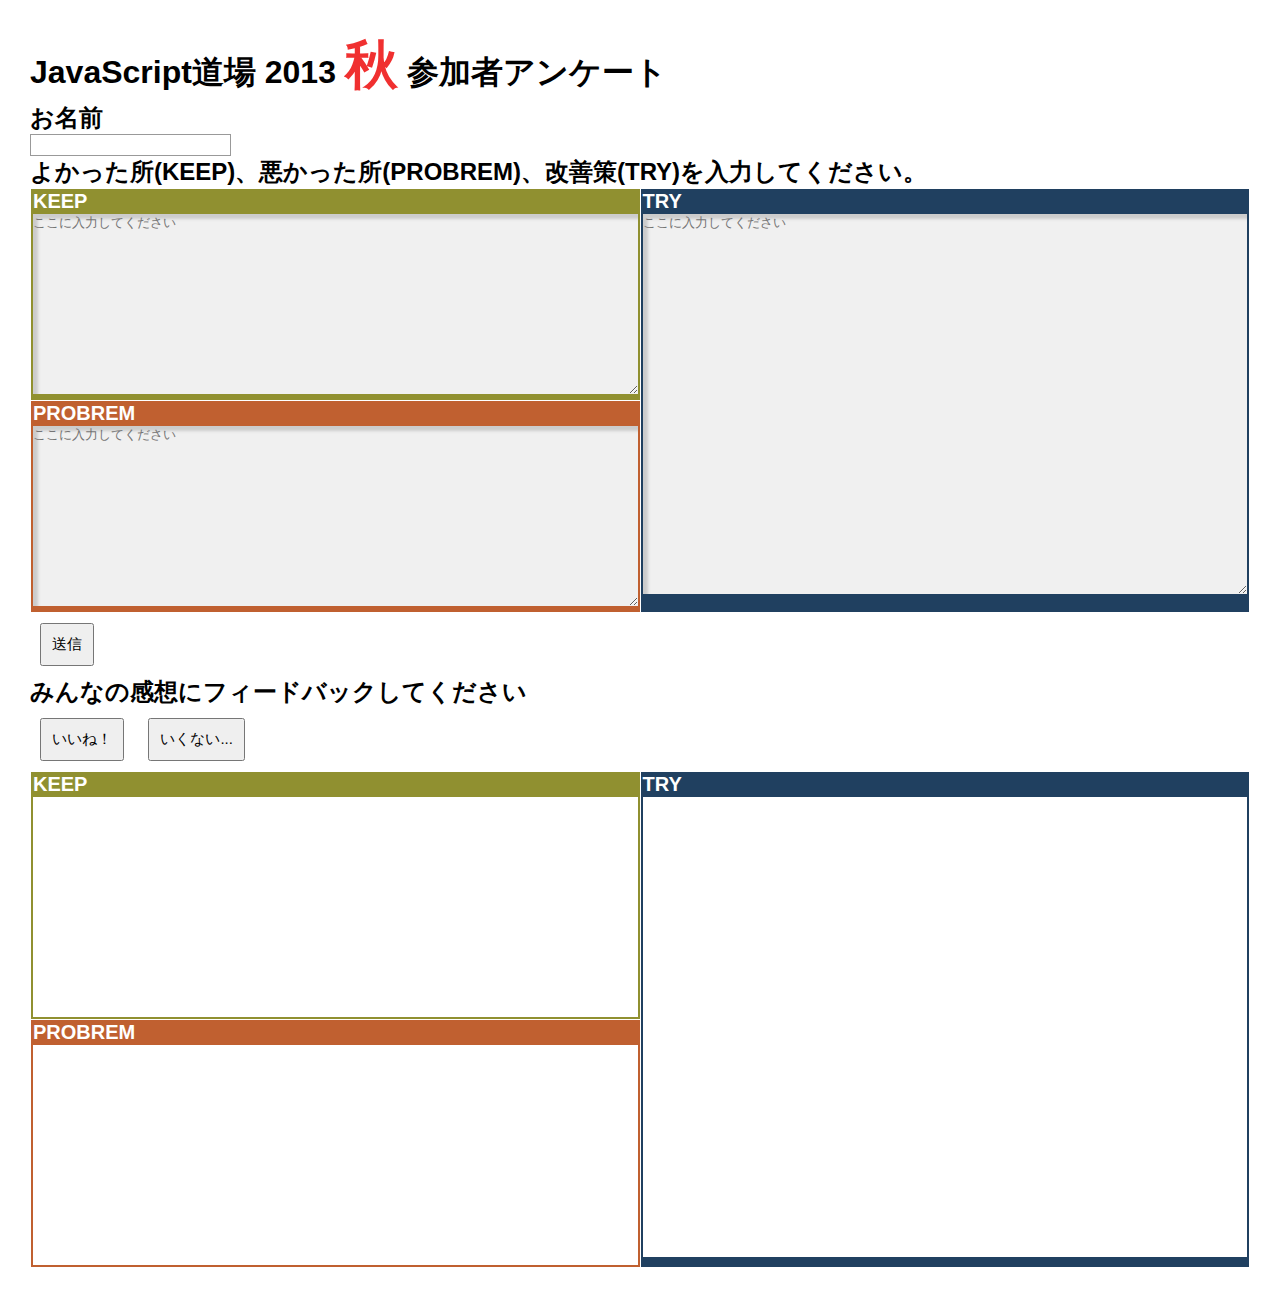
<file: index.html>
<!DOCTYPE html>
<html lang="ja">
<head>
<meta charset="utf-8">
	<title>jsdojo</title>
<link rel="stylesheet" href="css/questionnaire.css">
<link rel="stylesheet" href="css/evaluation.css">
<script src="js/jquery-1.10.2.min.js"></script>
<script src="js/jquery.selection.js"></script>
<script src="js/questionnaire.js"></script>

</head>
<body>
  <h1>JavaScript道場 2013 <span class="aki">秋</span> 参加者アンケート</h1>
	<form id="questionnaire">
		<h2>お名前</h2>
		<p><input type="text" name="name" id="name"></p>
		<h2>よかった所(KEEP)、悪かった所(PROBREM)、改善策(TRY)を入力してください。</h2>
		<table class="kpt-table">
			<tr>
				<td class="kpt-table-k">
					<h3>KEEP</h3>
					<textarea name="keep" id="keep" placeholder="ここに入力してください"></textarea>
				</td><td rowspan="2" class="kpt-table-t">
					<h3>TRY</h3>
					<textarea name="try" id="try" placeholder="ここに入力してください"></textarea>
				</td>
			</tr><tr>
				<td class="kpt-table-p">
					<h3>PROBREM</h3>
					<textarea name="problem" id="problem" placeholder="ここに入力してください"></textarea>
				</td></tr>
		</table>
		<input type="submit" value="送信">
	</form>

  <h2>みんなの感想にフィードバックしてください</h2>
  <button id="good_button">いいね！</button>
  <button id="bad_button">いくない...</button>
	<div id="questionnaire_show">
		<table class="kpt-table">
			<tr>
				<td class="kpt-table-k">
					<h3>KEEP</h3>
					<div id="keep_show"></div>
				</td><td rowspan="2" class="kpt-table-t">
					<h3>TRY</h3>
					<div id="try_show"></div>
				</td>
			</tr><tr>
				<td class="kpt-table-p">
					<h3>PROBREM</h3>
					<div id="problem_show"></div>
				</td></tr>
		</table>
	</div>
</body>
</html>
</file>
<file: css/questionnaire.css>
* {
	margin: 0;
	padding: 0;
}

body {
	font-family: "ヒラギノ角ゴ Pro W3", "Hiragino Kaku Gothic Pro", "メイリオ", Meiryo, Osaka, "ＭＳ Ｐゴシック", "MS PGothic", sans-serif;
	padding: 30px;
  background-image: url(http://flowerillust.com/img/leaf/leaf-back0015.jpg);
}

.aki {
  font-size: 40pt;
  color: #f03030;
}

table {
	border: 0px none;
	border-spacing: 1px;
}

td {
	vertical-align: top;
	padding: 0 2px 2px;
	width: 50%;
}

input[type="text"] {
	font-size: 15px;
	line-height: 20px;
	border: solid 1px #999;
}

input[type="submit"],
button {
	font-size: 15px;
	padding: 10px;
	margin: 10px;
}

form h2 {

}

.kpt-table {
	width: 100%;
}

.kpt-table textarea {
	border: none;
	box-shadow: 5px 5px 3px #ccc inset;　/* Firefox用 */  
	-moz-box-shadow: 5px 5px 3px #ccc inset;　/* Firefox用 */  
	-webkit-box-shadow: 5px 5px 3px #ccc inset;　/* Safari,Google Chrome用 */ 
}

.kpt-table h3{
	font-size: 20px;
	line-height: 25px;
	height: 25px;
	color: #fff;
}

td.kpt-table-k {
	background-color: #909030;
}

td.kpt-table-p {
	background-color: #c06030;
}

td.kpt-table-t {
	background-color: #204060;
}

.kpt-table div{
	background-color: #fff;
	padding: 10px;
}

#keep ,
#problem {
	width: 100%;
	height: 180px;
  background-color: #f0f0f0;
}

#try {
	width: 100%;
	height: 380px;
  background-color: #f0f0f0;
}

#keep_show,
#problem_show
{
  min-height: 200px;
  height: auto !important;
  height: 200px;
}

#try_show
{
  min-height: 440px;
  height: auto !important;
  height: 200px;
}
</file>
<file: css/evaluation.css>
.good_1 {
  font-size: 8pt;
  opacity: 0.50;
}
.good_2 {
  font-size: 13pt;
  opacity: 0.75;
}
.good_3 {
  font-size: 13pt;
}
.good_4 {
  font-size: 20pt;
}
.good_5 {
  font-size: 30pt;
  font-weight: bold;
  color: #ff3333;
}
.good_6 {
  font-size: 40pt;
  font-weight: bold;
  color: #ff3333;
}
.good_7 {
  font-size: 40pt;
  font-weight: bold;
  color: #ffffff;
  background-color: #000000;
}
</file>
